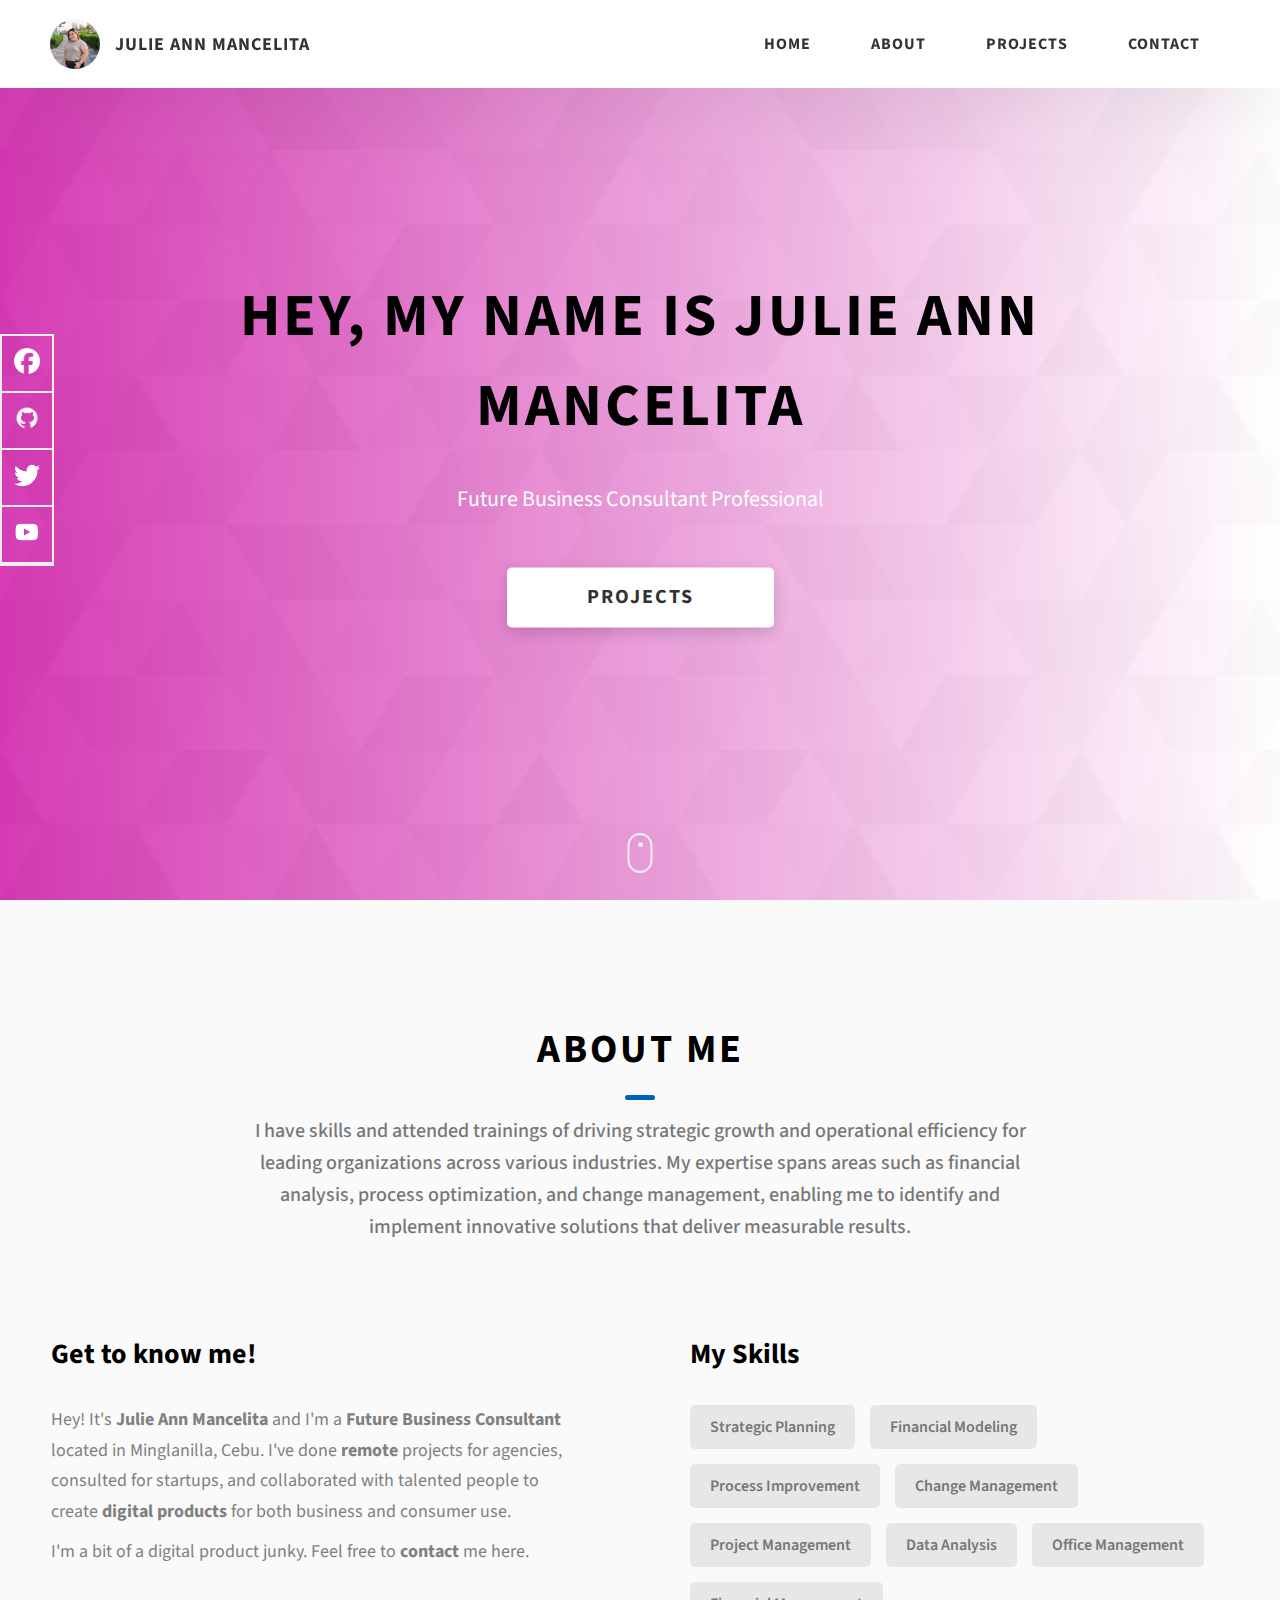
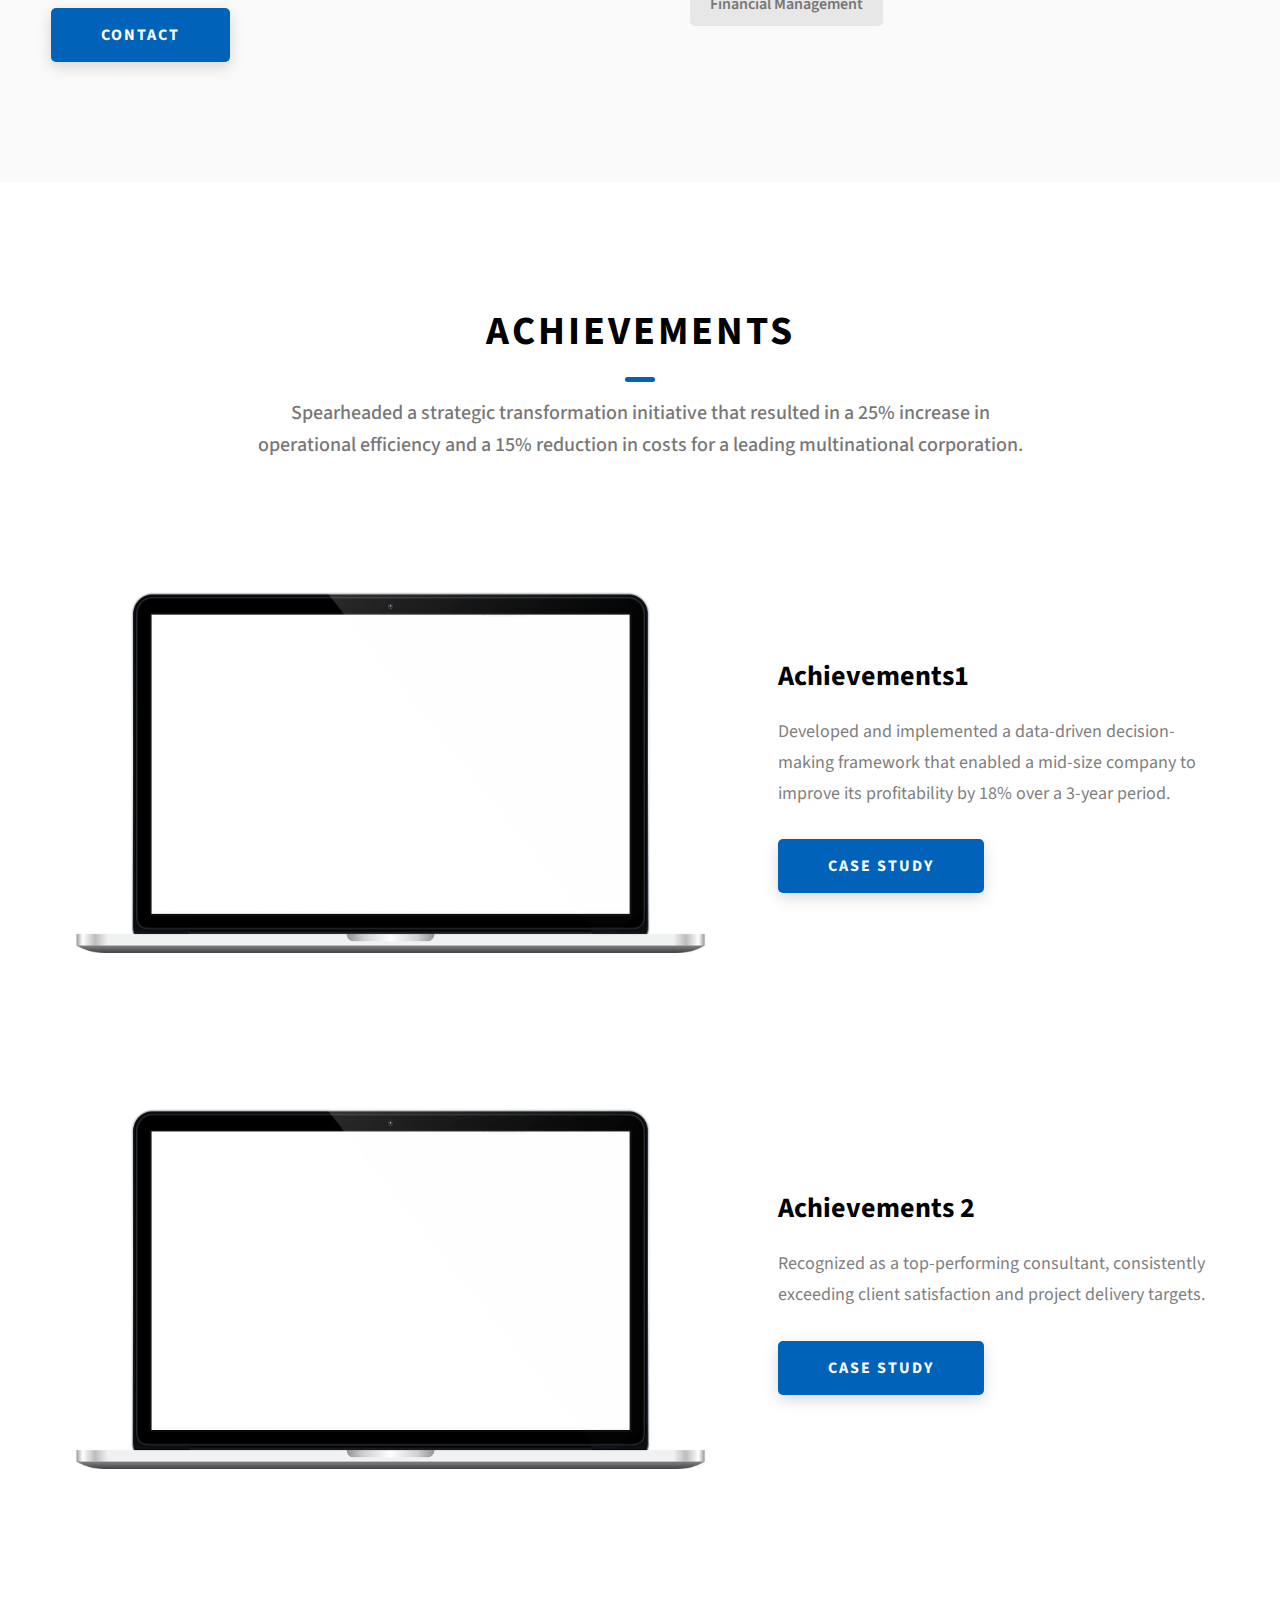
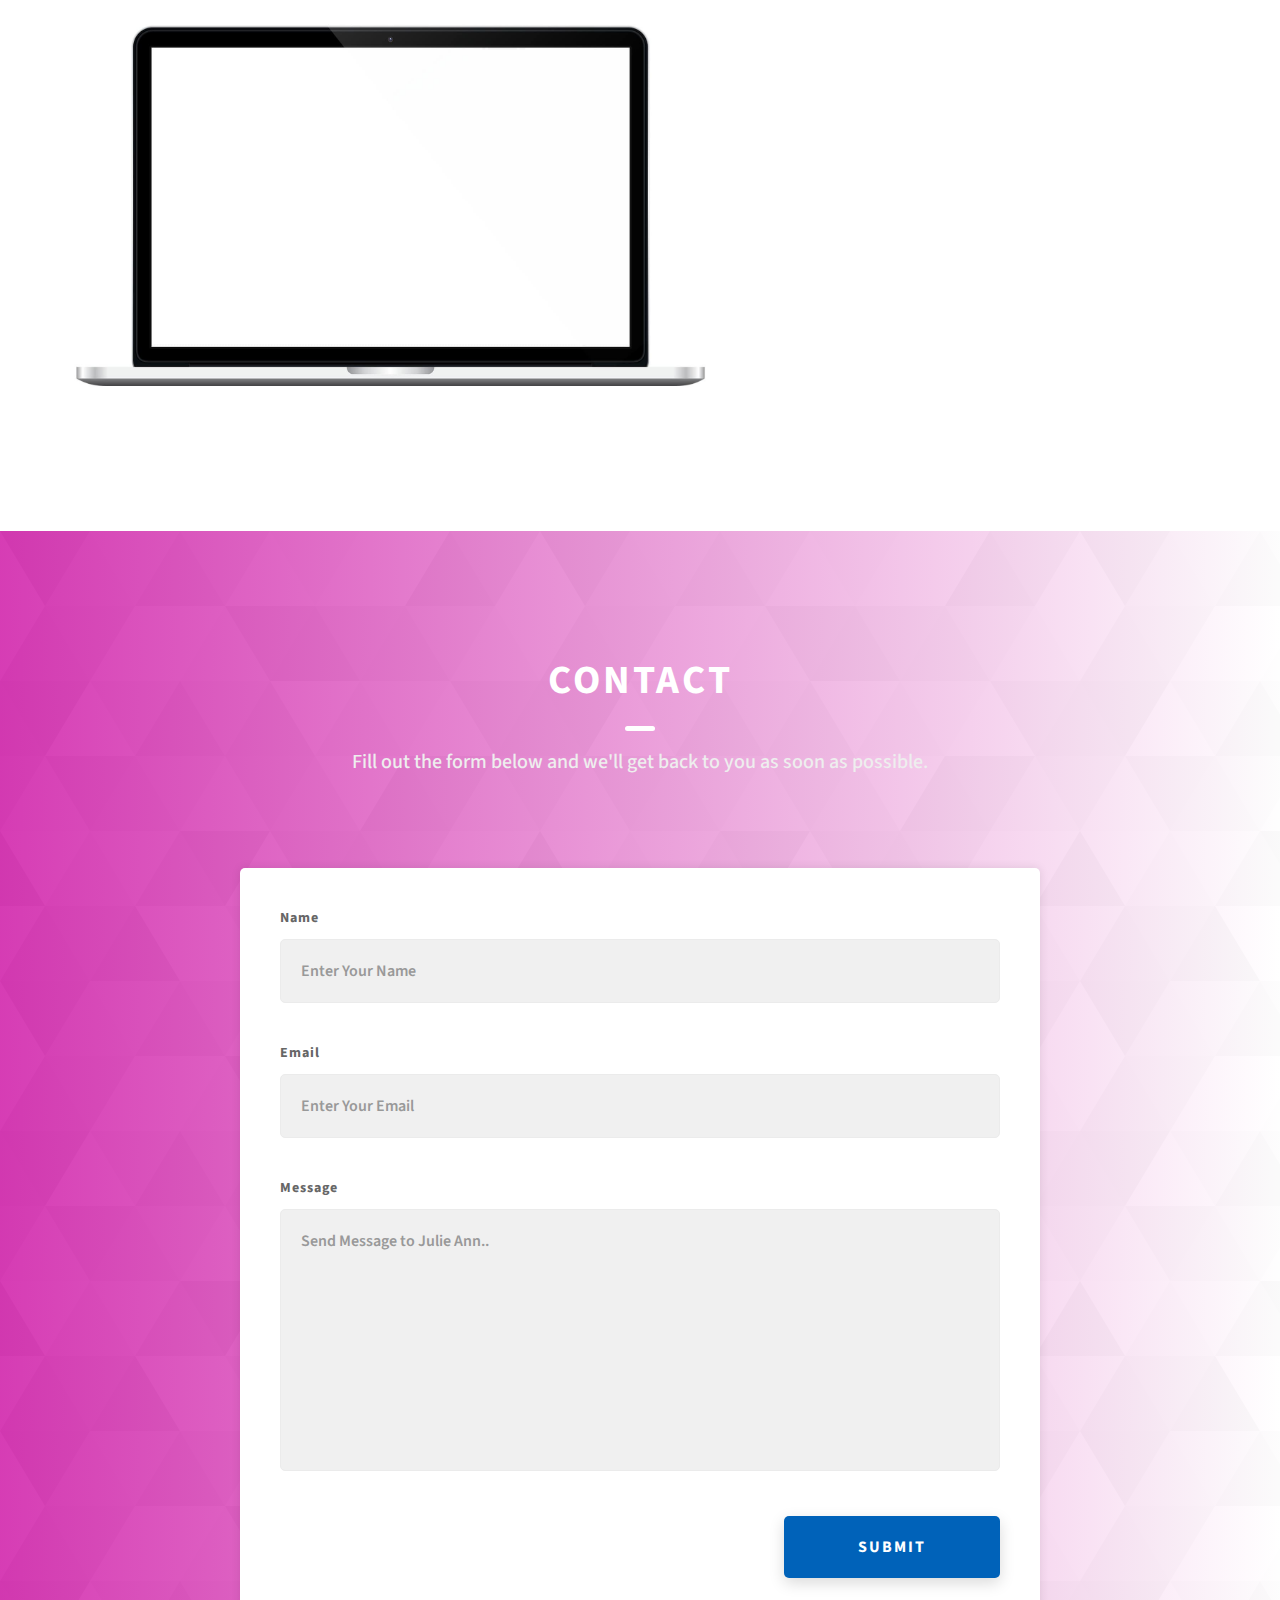
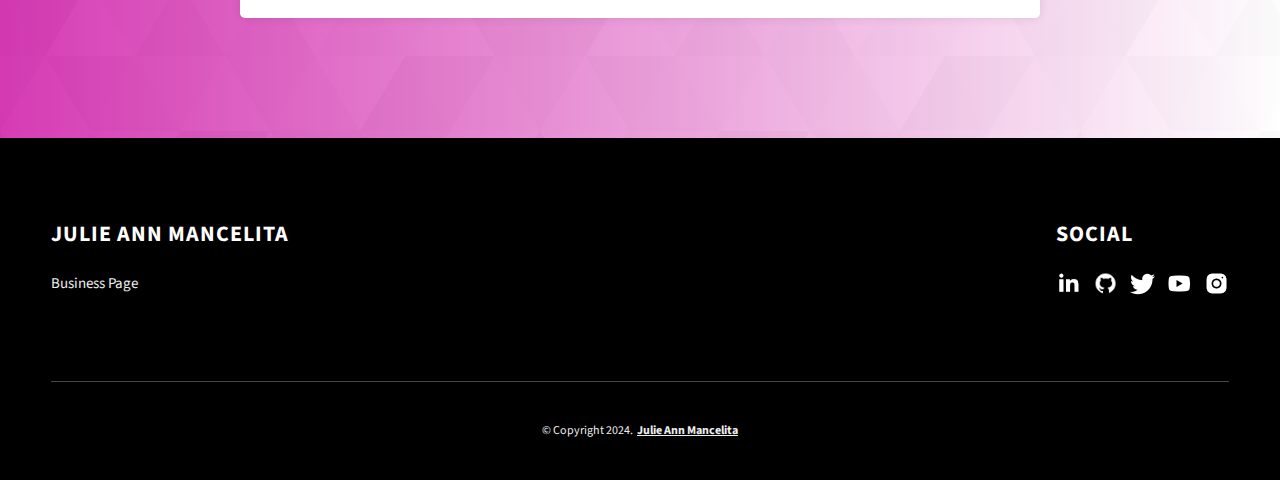
<file: index.html>
<!DOCTYPE html>
<html lang="en">
  <head>
    <meta charset="UTF-8" />
    <meta name="viewport" content="width=device-width, initial-scale=1.0" />
    <meta http-equiv="X-UA-Compatible" content="ie=edge" />
    <title>Julie Ann Mancelita</title>
    <meta name="description" content="Portfolio Template for Developer" />

    <link rel="stylesheet" href="css/style.css" />

    <link rel="preconnect" href="https://fonts.googleapis.com" />
    <link rel="preconnect" href="https://fonts.gstatic.com" crossorigin />
    <link
      href="https://fonts.googleapis.com/css2?family=Source+Sans+Pro:wght@400;600;700;900&display=swap"
      rel="stylesheet"
    />
  </head>
  <body>
    <header class="header">
      <div class="header__content">
        <div class="header__logo-container">
          <div class="header__logo-img-cont">
            <img
              src="./assets/jpeg/julie-ann.jpg"
              alt="Julie Ann Profile Picture"
              class="header__logo-img"
            />
          </div>
          <span class="header__logo-sub">Julie Ann Mancelita</span>
        </div>
        <div class="header__main">
          <ul class="header__links">
            <li class="header__link-wrapper">
              <a href="./index.html" class="header__link"> Home </a>
            </li>
            <li class="header__link-wrapper">
              <a href="./index.html#about" class="header__link">About </a>
            </li>
            <li class="header__link-wrapper">
              <a href="./index.html#projects" class="header__link">
                Projects
              </a>
            </li>
            <li class="header__link-wrapper">
              <a href="./index.html#contact" class="header__link"> Contact </a>
            </li>
          </ul>
          <div class="header__main-ham-menu-cont">
            <img
              src="./assets/svg/ham-menu.svg"
              alt="hamburger menu"
              class="header__main-ham-menu"
            />
            <img
              src="./assets/svg/ham-menu-close.svg"
              alt="hamburger menu close"
              class="header__main-ham-menu-close d-none"
            />
          </div>
        </div>
      </div>
      <div class="header__sm-menu">
        <div class="header__sm-menu-content">
          <ul class="header__sm-menu-links">
            <li class="header__sm-menu-link">
              <a href="./index.html"> Home </a>
            </li>

            <li class="header__sm-menu-link">
              <a href="./index.html#about"> About </a>
            </li>

            <li class="header__sm-menu-link">
              <a href="./index.html#projects"> Projects </a>
            </li>

            <li class="header__sm-menu-link">
              <a href="./index.html#contact"> Contact </a>
            </li>
          </ul>
        </div>
      </div>
    </header>
    <section class="home-hero">
      <div class="home-hero__content">
        <h1 class="heading-primary">Hey, My name is Julie Ann Mancelita</h1>
        <div class="home-hero__info">
          <p class="text-primary">
            Future Business Consultant Professional
          </p>
        </div>
        <div class="home-hero__cta">
          <a href="./#projects" class="btn btn--bg">Projects</a>
        </div>
      </div>
      <div class="home-hero__socials">
        <div class="home-hero__social">
          <a href="https://www.facebook.com/itsmejul15" class="home-hero__social-icon-link">
            <img
              src="./assets/png/fb-ico.png"
              alt="icon"
              class="home-hero__social-icon"
            />
          </a>
        </div>
        <div class="home-hero__social">
          <a href="https://github.com/itsjulieann/" class="home-hero__social-icon-link">
            <img
              src="./assets/png/github-ico.png"
              alt="icon"
              class="home-hero__social-icon"
            />
          </a>
        </div>
        <div class="home-hero__social">
          <a href="#" class="home-hero__social-icon-link">
            <img
              src="./assets/png/twitter-ico.png"
              alt="icon"
              class="home-hero__social-icon"
            />
          </a>
        </div>
        <div class="home-hero__social">
          <a href="#" class="home-hero__social-icon-link">
            <img
              src="./assets/png/yt-ico.png"
              alt="icon"
              class="home-hero__social-icon"
            />
          </a>
        </div>
      </div>
      <div class="home-hero__mouse-scroll-cont">
        <div class="mouse"></div>
      </div>
    </section>
    <section id="about" class="about sec-pad">
      <div class="main-container">
        <h2 class="heading heading-sec heading-sec__mb-med">
          <span class="heading-sec__main">About Me</span>
          <span class="heading-sec__sub">
            I have skills and attended trainings of driving strategic growth and operational efficiency for leading organizations across various industries. My expertise spans areas such as financial analysis, process optimization, and change management, enabling me to identify and implement innovative solutions that deliver measurable results.
          </span>
        </h2>
        <div class="about__content">
          <div class="about__content-main">
            <h3 class="about__content-title">Get to know me!</h3>
            <div class="about__content-details">
              <p class="about__content-details-para">
                Hey! It's
                <strong>Julie Ann Mancelita</strong>
                and I'm a <strong> Future Business Consultant </strong> located in
                Minglanilla, Cebu. I've done
                <strong> remote </strong>
                projects for agencies, consulted for startups, and collaborated
                with talented people to create
                <strong>digital products </strong>
                for both business and consumer use.
              </p>
              <p class="about__content-details-para">
                I'm a bit of a digital product junky. Feel free to
                <strong>contact</strong> me here.
              </p>
            </div>
            <a href="./#contact" class="btn btn--med btn--theme dynamicBgClr"
              >Contact</a
            >
          </div>
          <div class="about__content-skills">
            <h3 class="about__content-title">My Skills</h3>
            <div class="skills">
              <div class="skills__skill">Strategic Planning</div>
              <div class="skills__skill">Financial Modeling</div>
              <div class="skills__skill">Process Improvement</div>
              <div class="skills__skill">Change Management</div>
              <div class="skills__skill">Project Management</div>
              <div class="skills__skill">Data Analysis</div>
              <div class="skills__skill">Office Management</div>
              <div class="skills__skill">Financial Management</div>
            </div>
          </div>
        </div>
      </div>
    </section>
    <section id="projects" class="projects sec-pad">
      <div class="main-container">
        <h2 class="heading heading-sec heading-sec__mb-bg">
          <span class="heading-sec__main">Achievements</span>
          <span class="heading-sec__sub">
            Spearheaded a strategic transformation initiative that resulted in a 25% increase in operational efficiency and a 15% reduction in costs for a leading multinational corporation.
          </span>
        </h2>

        <div class="projects__content">
          <div class="projects__row">
            <div class="projects__row-img-cont">
              <img
                src="./assets/jpeg/project-mockup-example.jpeg"
                alt="Software Screenshot"
                class="projects__row-img"
                loading="lazy"
              />
            </div>
            <div class="projects__row-content">
              <h3 class="projects__row-content-title">Achievements1</h3>
              <p class="projects__row-content-desc">
                Developed and implemented a data-driven decision-making framework that enabled a mid-size company to improve its profitability by 18% over a 3-year period.
              </p>
              <a
                href="./project-1.html"
                class="btn btn--med btn--theme dynamicBgClr"
                target="_blank"
                >Case Study</a
              >
            </div>
          </div>
          <div class="projects__row">
            <div class="projects__row-img-cont">
              <img
                src="./assets/jpeg/project-mockup-example.jpeg"
                alt="Software Screenshot"
                class="projects__row-img"
                loading="lazy"
              />
            </div>
            <div class="projects__row-content">
              <h3 class="projects__row-content-title">Achievements 2</h3>
              <p class="projects__row-content-desc">
                Recognized as a top-performing consultant, consistently exceeding client satisfaction and project delivery targets.
              </p>
              <a
                href="./project-2.html"
                class="btn btn--med btn--theme dynamicBgClr"
                target="_blank"
                >Case Study</a
              >
            </div>
          </div>
          <div class="projects__row">
            <div class="projects__row-img-cont">
              <img
                src="./assets/jpeg/project-mockup-example.jpeg"
                alt="Software Screenshot"
                class="projects__row-img"
                loading="lazy"
              />
            </div>
          </div>
        </div>
      </div>
    </section>
    <section id="contact" class="contact sec-pad dynamicBg">
      <div class="main-container">
        <h2 class="heading heading-sec heading-sec__mb-med">
          <span class="heading-sec__main heading-sec__main--lt">Contact</span>
          <span class="heading-sec__sub heading-sec__sub--lt">
            Fill out the form below and we'll get back to you as soon as possible.
          </span>
        </h2>
        <div class="contact__form-container">
          <form action="#" class="contact__form">
            <div class="contact__form-field">
              <label class="contact__form-label" for="name">Name</label>
              <input
                required
                placeholder="Enter Your Name"
                type="text"
                class="contact__form-input"
                name="name"
                id="name"
              />
            </div>
            <div class="contact__form-field">
              <label class="contact__form-label" for="email">Email</label>
              <input
                required
                placeholder="Enter Your Email"
                type="text"
                class="contact__form-input"
                name="email"
                id="email"
              />
            </div>
            <div class="contact__form-field">
              <label class="contact__form-label" for="message">Message</label>
              <textarea
                required
                cols="30"
                rows="10"
                class="contact__form-input"
                placeholder="Send Message to Julie Ann.."
                name="message"
                id="message"
              ></textarea>
            </div>
            <button type="submit" class="btn btn--theme contact__btn">
              Submit
            </button>
          </form>
        </div>
      </div>
    </section>
    <footer class="main-footer">
      <div class="main-container">
        <div class="main-footer__upper">
          <div class="main-footer__row main-footer__row-1">
            <h2 class="heading heading-sm main-footer__heading-sm">
              <span>Social</span>
            </h2>
            <div class="main-footer__social-cont">
              <a target="_blank" rel="noreferrer" href="#">
                <img
                  class="main-footer__icon"
                  src="./assets/png/linkedin-ico.png"
                  alt="icon"
                />
              </a>
              <a target="_blank" rel="noreferrer" href="#">
                <img
                  class="main-footer__icon"
                  src="./assets/png/github-ico.png"
                  alt="icon"
                />
              </a>
              <a target="_blank" rel="noreferrer" href="#">
                <img
                  class="main-footer__icon"
                  src="./assets/png/twitter-ico.png"
                  alt="icon"
                />
              </a>
              <a target="_blank" rel="noreferrer" href="#">
                <img
                  class="main-footer__icon"
                  src="./assets/png/yt-ico.png"
                  alt="icon"
                />
              </a>
              <a target="_blank" rel="noreferrer" href="#">
                <img
                  class="main-footer__icon main-footer__icon--mr-none"
                  src="./assets/png/insta-ico.png"
                  alt="icon"
                />
              </a>
            </div>
          </div>
          <div class="main-footer__row main-footer__row-2">
            <h4 class="heading heading-sm text-lt"> Julie Ann Mancelita</h4>
            <p class="main-footer__short-desc">
              Business Page
            </p>
          </div>
        </div>

        <!-- If you give me some credit or shoutout here by linking to my website, then it will be a big thing for me and will help me a lot :) -->
        <div class="main-footer__lower">
          &copy; Copyright 2024.
          <a rel="noreferrer" target="_blank" href=#>Julie Ann Mancelita</a
          >
        </div>
      </div>
    </footer>

    <script src="./index.js"></script>
  </body>
</html>
</file>
<file: css/style.css>
/*
0 - 600px:      Phone
600 - 900px:    Tablet portrait
900 - 1200px:   Tablet landscape
[1200 - 1800] is where our normal styles apply
1800px + :      Big desktop
$breakpoint arguement choices:
- phone
- tab-port
- tab-land
- big-desktop

Inside media queries 1em is always 16px i.e 1em = 16px at every screen size only inside media queries
*/
*,
*::after,
*::before {
  margin: 0;
  padding: 0;
  box-sizing: inherit;
  font-family: inherit; }

html {
  font-size: 62.5%;
  scroll-behavior: smooth; }
  @media only screen and (max-width: 75em) {
    html {
      font-size: 59%; } }
  @media only screen and (max-width: 56.25em) {
    html {
      font-size: 56%; } }
  @media only screen and (min-width: 112.5em) {
    html {
      font-size: 65%; } }

body {
  box-sizing: border-box;
  position: relative;
  line-height: 1.5;
  font-family: sans-serif;
  overflow-x: hidden;
  overflow-y: scroll;
  font-family: 'Source Sans Pro', sans-serif; }

a {
  text-decoration: none;
  color: inherit; }

li {
  list-style: none; }

input:focus,
button:focus,
a:focus,
textarea:focus {
  outline: none; }

button {
  border: none;
  cursor: pointer; }

textarea {
  resize: none; }

.heading-primary {
  font-size: 6rem;
  text-transform: uppercase;
  letter-spacing: 3px;
  text-align: center; }
  @media only screen and (max-width: 37.5em) {
    .heading-primary {
      font-size: 4.5rem; } }

.heading-sec__mb-bg {
  margin-bottom: 11rem; }
  @media only screen and (max-width: 56.25em) {
    .heading-sec__mb-bg {
      margin-bottom: 8rem; } }

.heading-sec__mb-med {
  margin-bottom: 9rem; }
  @media only screen and (max-width: 56.25em) {
    .heading-sec__mb-med {
      margin-bottom: 8rem; } }

.heading-sec__main {
  display: block;
  font-size: 4rem;
  text-transform: uppercase;
  letter-spacing: 1px;
  letter-spacing: 3px;
  text-align: center;
  margin-bottom: 3.5rem;
  position: relative; }
  .heading-sec__main--lt {
    color: #fff; }
    .heading-sec__main--lt::after {
      content: '';
      background: #fff !important; }
  .heading-sec__main::after {
    content: '';
    position: absolute;
    top: calc(100% + 1.5rem);
    height: 5px;
    width: 3rem;
    background: #0062b9;
    left: 50%;
    transform: translateX(-50%);
    border-radius: 5px; }
    @media only screen and (max-width: 37.5em) {
      .heading-sec__main::after {
        top: calc(100% + 1.2rem); } }

.heading-sec__sub {
  display: block;
  text-align: center;
  color: #777;
  font-size: 2rem;
  font-weight: 500;
  max-width: 80rem;
  margin: auto;
  line-height: 1.6; }
  @media only screen and (max-width: 37.5em) {
    .heading-sec__sub {
      font-size: 1.8rem; } }
  .heading-sec__sub--lt {
    color: #eee; }

.heading-sm {
  font-size: 2.2rem;
  text-transform: uppercase;
  letter-spacing: 1px; }

.main-container {
  max-width: 120rem;
  margin: auto;
  width: 92%; }

.btn {
  background: #fff;
  color: #333;
  text-transform: uppercase;
  letter-spacing: 2px;
  display: inline-block;
  font-weight: 700;
  border-radius: 5px;
  box-shadow: 0 5px 15px 0 rgba(0, 0, 0, 0.15);
  transition: transform .3s; }
  .btn:hover {
    transform: translateY(-3px); }
  .btn--bg {
    padding: 1.5rem 8rem;
    font-size: 2rem; }
  .btn--med {
    padding: 1.5rem 5rem;
    font-size: 1.6rem; }
  .btn--theme {
    background: #0062b9;
    color: #fff; }
  .btn--theme-inv {
    color: #0062b9;
    background: #fff;
    border: 2px solid #0062b9;
    box-shadow: none;
    padding: calc(1.5rem - 2px) calc(5rem - 2px); }

.sec-pad {
  padding: 12rem 0; }
  @media only screen and (max-width: 56.25em) {
    .sec-pad {
      padding: 8rem 0; } }

.text-primary {
  color: #fff;
  font-size: 2.2rem;
  text-align: center;
  width: 100%;
  line-height: 1.6; }
  @media only screen and (max-width: 37.5em) {
    .text-primary {
      font-size: 2rem; } }

.d-none {
  display: none; }

.home-hero {
  color: #000000;
  background: linear-gradient(to right, rgba(204, 12, 162, 0.8), rgba(255, 255, 255, 0.8)), url(../../assets/svg/common-bg.svg);
  background-position: center;
  height: 100vh;
  min-height: 80rem;
  max-height: 120rem;
  position: relative; }
  @media only screen and (max-width: 37.5em) {
    .home-hero {
      height: unset;
      min-height: unset; } }
  .home-hero__socials {
    position: absolute;
    top: 50%;
    border: 2px solid #eee;
    border-left: 2px solid #eee;
    transform: translateY(-50%); }
    @media only screen and (max-width: 56.25em) {
      .home-hero__socials {
        display: none; } }
  .home-hero__mouse-scroll-cont {
    position: absolute;
    bottom: 3%;
    left: 50%;
    transform: translateX(-50%); }
    @media only screen and (max-width: 37.5em) {
      .home-hero__mouse-scroll-cont {
        display: none; } }
  .home-hero__social {
    width: 5rem; }
  .home-hero__social-icon-link {
    width: 100%;
    display: block;
    padding: 1.2rem;
    border-bottom: 2px solid #eee;
    transition: background .3s; }
    .home-hero__social-icon-link:hover {
      background: rgba(255, 255, 255, 0.1); }
    .home-hero__social-icon-link--bd-none {
      border-bottom: 0; }
  .home-hero__social-icon {
    width: 100%; }
  .home-hero__content {
    position: absolute;
    top: 50%;
    left: 50%;
    transform: translate(-50%, -50%);
    max-width: 90rem;
    width: 92%; }
    @media only screen and (max-width: 37.5em) {
      .home-hero__content {
        padding: 19rem 0 13rem 0;
        margin: auto;
        position: static;
        transform: translate(0, 0); } }
  .home-hero__info {
    margin: 3rem auto 0 auto;
    max-width: 80rem; }
  .home-hero__cta {
    margin-top: 5rem;
    text-align: center; }

.about {
  background: #fafafa; }
  .about__content {
    display: grid;
    grid-template-columns: 1fr 1fr;
    grid-gap: 10rem; }
    @media only screen and (max-width: 56.25em) {
      .about__content {
        grid-template-columns: 1fr;
        grid-gap: 8rem; } }
    .about__content-title {
      font-weight: 700;
      font-size: 2.8rem;
      margin-bottom: 3rem; }
      @media only screen and (max-width: 37.5em) {
        .about__content-title {
          font-size: 2.4rem; } }
    .about__content-details-para {
      font-size: 1.8rem;
      color: grey;
      max-width: 60rem;
      line-height: 1.7;
      margin-bottom: 1rem; }
      .about__content-details-para--hl {
        font-weight: 700;
        margin: 0 3px; }
      .about__content-details-para:last-child {
        margin-bottom: 4rem; }

.projects__row {
  display: grid;
  grid-template-columns: 1.5fr 1fr;
  grid-gap: 5rem;
  margin-bottom: 11rem; }
  @media only screen and (max-width: 56.25em) {
    .projects__row {
      grid-template-columns: 1fr;
      grid-gap: 2rem;
      margin-bottom: 8rem; } }
  @media only screen and (max-width: 56.25em) {
    .projects__row {
      text-align: center; } }
  .projects__row:last-child {
    margin-bottom: 0; }
  .projects__row-img-cont {
    overflow: hidden; }
  .projects__row-img {
    width: 100%;
    display: block;
    object-fit: cover; }
  .projects__row-content {
    padding: 2rem 0;
    display: flex;
    justify-content: center;
    flex-direction: column;
    align-items: flex-start; }
    @media only screen and (max-width: 56.25em) {
      .projects__row-content {
        align-items: center; } }
    .projects__row-content-title {
      font-weight: 700;
      font-size: 2.8rem;
      margin-bottom: 2rem; }
      @media only screen and (max-width: 37.5em) {
        .projects__row-content-title {
          font-size: 2.4rem; } }
    .projects__row-content-desc {
      font-size: 1.8rem;
      color: grey;
      max-width: 60rem;
      line-height: 1.7;
      margin-bottom: 3rem; }
      @media only screen and (max-width: 37.5em) {
        .projects__row-content-desc {
          font-size: 1.7rem; } }

.contact {
  background: linear-gradient(to right, rgba(204, 12, 162, 0.8), rgba(255, 255, 255, 0.8)), url(../../assets/svg/common-bg.svg);
  background-size: cover;
  background-position: center; }
  .contact__form-container {
    box-shadow: 0 0 10px rgba(0, 0, 0, 0.1);
    background: white;
    padding: 4rem;
    margin-top: 6rem;
    max-width: 80rem;
    text-align: right;
    width: 95%;
    border-radius: 5px;
    margin: 5rem auto 0 auto; }
    @media only screen and (max-width: 37.5em) {
      .contact__form-container {
        padding: 3rem; } }
  .contact__form-field {
    margin-bottom: 4rem; }
    @media only screen and (max-width: 37.5em) {
      .contact__form-field {
        margin-bottom: 3rem; } }
  .contact__form-label {
    color: #666;
    font-size: 1.4rem;
    letter-spacing: 1px;
    font-weight: 700;
    margin-bottom: 1rem;
    display: block;
    text-align: left; }
  .contact__form-input {
    color: #333;
    padding: 2rem;
    width: 100%;
    border: 1px solid #ebebeb;
    font-size: 1.6rem;
    letter-spacing: 0px;
    background: #f0f0f0;
    border-radius: 5px;
    font-weight: 600;
    /* Code for Modern Browsers */
    /* Code for WebKit, Blink, Edge */
    /* Code for Internet Explorer 10-11 */
    /* Code for Microsoft Edge */
    /* Code for Mozilla Firefox 4 to 18 */
    /* Code for Mozilla Firefox 19+ */ }
    .contact__form-input::placeholder {
      color: #999;
      font-weight: 600;
      font-size: 1.6rem; }
    .contact__form-input::-webkit-input-placeholder {
      color: #999;
      font-weight: 600;
      font-size: 1.6rem; }
    .contact__form-input:-ms-input-placeholder {
      color: #999;
      font-weight: 600;
      font-size: 1.6rem; }
    .contact__form-input::-ms-input-placeholder {
      color: #999;
      font-weight: 600;
      font-size: 1.6rem; }
    .contact__form-input:-moz-placeholder {
      opacity: 1;
      color: #999;
      font-weight: 600;
      font-size: 1.6rem; }
    .contact__form-input::-moz-placeholder {
      opacity: 1;
      color: #999;
      font-weight: 600;
      font-size: 1.6rem; }
  .contact__btn {
    width: 30%;
    padding: 2rem 4rem;
    font-size: 1.6rem; }
    @media only screen and (max-width: 37.5em) {
      .contact__btn {
        width: 100%; } }

.project-cs-hero {
  color: #fff;
  background: linear-gradient(to right, rgba(0, 98, 185, 0.8), rgba(0, 98, 185, 0.8)), url(../../assets/svg/common-bg.svg);
  background-size: cover;
  background-position: center;
  position: relative; }
  @media only screen and (max-width: 37.5em) {
    .project-cs-hero {
      height: unset;
      min-height: unset; } }
  .project-cs-hero__content {
    padding: 25rem 0 17rem 0;
    max-width: 90rem;
    width: 92%;
    margin: auto; }
    @media only screen and (max-width: 37.5em) {
      .project-cs-hero__content {
        padding: 19rem 0 13rem 0;
        margin: auto;
        position: static;
        transform: translate(0, 0); } }
  .project-cs-hero__info {
    margin: 3rem auto 0 auto;
    max-width: 80rem; }
  .project-cs-hero__cta {
    margin-top: 5rem;
    text-align: center; }

.project-details__content {
  padding: 8rem 0;
  max-width: 90rem;
  margin: auto; }
  .project-details__content-title {
    font-weight: 700;
    font-size: 2.8rem;
    margin-bottom: 3rem; }
    @media only screen and (max-width: 37.5em) {
      .project-details__content-title {
        font-size: 2.4rem; } }

.project-details__showcase-img-cont {
  width: 100%;
  margin-bottom: 6rem; }

.project-details__showcase-img {
  width: 100%; }

.project-details__content-main {
  width: 100%;
  max-width: 70rem;
  margin: auto; }

.project-details__desc {
  margin: 0 0 7rem 0; }
  .project-details__desc-para {
    font-size: 1.8rem;
    line-height: 1.7;
    color: grey;
    margin-bottom: 2rem; }

.project-details__tools-used {
  margin: 0 0 7rem 0; }
  .project-details__tools-used-list {
    display: flex;
    flex-wrap: wrap; }
  .project-details__tools-used-item {
    padding: 1rem 2rem;
    margin-bottom: 1.5rem;
    margin-right: 1.5rem;
    font-size: 1.6rem;
    background: rgba(153, 153, 153, 0.2);
    border-radius: 5px;
    font-weight: 600;
    color: #777; }

.project-details__links {
  margin: 0 0; }
  .project-details__links-btn {
    margin-right: 2rem; }
    @media only screen and (max-width: 37.5em) {
      .project-details__links-btn {
        margin-right: 0;
        width: 70%;
        margin-bottom: 2rem;
        text-align: center; } }
    .project-details__links-btn:last-child {
      margin: 0; }
      @media only screen and (max-width: 37.5em) {
        .project-details__links-btn:last-child {
          margin: 0; } }

.header {
  position: fixed;
  width: 100%;
  z-index: 1000;
  background: #000;
  background: #fff;
  box-shadow: 0 10px 100px rgba(0, 0, 0, 0.1); }
  .header__content {
    display: flex;
    align-items: center;
    justify-content: space-between;
    padding: 1rem 5rem; }
    @media only screen and (max-width: 56.25em) {
      .header__content {
        padding: 0 2rem; } }
  .header__logo-container {
    display: flex;
    align-items: center;
    cursor: pointer;
    color: #333;
    transition: color .3s; }
    .header__logo-container:hover {
      color: #0062b9; }
  .header__logo-img-cont {
    width: 5rem;
    height: 5rem;
    border-radius: 50px;
    overflow: hidden;
    margin-right: 1.5rem;
    background: #0062b9; }
    @media only screen and (max-width: 56.25em) {
      .header__logo-img-cont {
        width: 4.5rem;
        height: 4.5rem;
        margin-right: 1.2rem; } }
  .header__logo-img {
    width: 100%;
    height: 100%;
    object-fit: cover;
    object-position: center;
    display: block; }
  .header__logo-sub {
    font-size: 1.8rem;
    text-transform: uppercase;
    font-weight: 700;
    letter-spacing: 1px; }
  .header__links {
    display: flex; }
    @media only screen and (max-width: 37.5em) {
      .header__links {
        display: none; } }
  .header__link {
    padding: 2.2rem 3rem;
    display: inline-block;
    font-size: 1.6rem;
    color: #333;
    text-transform: uppercase;
    letter-spacing: 1px;
    font-weight: 700;
    transition: color .3s; }
    .header__link:hover {
      color: #0062b9; }
    @media only screen and (max-width: 56.25em) {
      .header__link {
        padding: 3rem 1.8rem;
        font-size: 1.5rem; } }
  .header__main-ham-menu-cont {
    display: none;
    width: 3rem;
    padding: 2.2rem 0; }
    @media only screen and (max-width: 37.5em) {
      .header__main-ham-menu-cont {
        display: block; } }
  .header__main-ham-menu {
    width: 100%; }
  .header__main-ham-menu-close {
    width: 100%; }
  .header__sm-menu {
    background: #fff;
    position: absolute;
    width: 100%;
    top: 100%;
    visibility: hidden;
    opacity: 0;
    transition: all .3s;
    box-shadow: 0px 5px 5px 0px rgba(0, 0, 0, 0.1);
    -webkit-box-shadow: 0px 5px 5px 0px rgba(0, 0, 0, 0.1);
    -moz-box-shadow: 0px 5px 5px 0px rgba(0, 0, 0, 0.1); }
    .header__sm-menu--active {
      visibility: hidden;
      opacity: 0; }
      @media only screen and (max-width: 37.5em) {
        .header__sm-menu--active {
          visibility: visible;
          opacity: 1; } }
  .header__sm-menu-link a {
    display: block;
    text-decoration: none;
    padding: 2.5rem 3rem;
    font-size: 1.6rem;
    color: #333;
    text-align: right;
    border-bottom: 1px solid #eee;
    font-weight: 700;
    text-transform: uppercase;
    letter-spacing: 2px;
    transition: color .3s; }
    .header__sm-menu-link a:hover {
      color: #0062b9; }
  .header__sm-menu-link:first-child a {
    border-top: 1px solid #eee; }
  .header__sm-menu-link-last {
    border-bottom: 0; }

.main-footer {
  background: #000;
  color: #fff; }
  .main-footer__upper {
    display: flex;
    justify-content: space-between;
    padding: 8rem 0; }
    @media only screen and (max-width: 56.25em) {
      .main-footer__upper {
        padding: 6rem 0; } }
    @media only screen and (max-width: 37.5em) {
      .main-footer__upper {
        display: block; } }
  .main-footer__row-1 {
    order: 2; }
    @media only screen and (max-width: 56.25em) {
      .main-footer__row-1 {
        margin-bottom: 5rem; } }
  .main-footer__row-2 {
    width: 40%;
    order: 1;
    max-width: 50rem; }
    @media only screen and (max-width: 56.25em) {
      .main-footer__row-2 {
        width: 100%; } }
  .main-footer__short-desc {
    margin-top: 2rem;
    color: #eee;
    font-size: 1.5rem;
    line-height: 1.7; }
  .main-footer__social-cont {
    margin-top: 2rem; }
  .main-footer__icon {
    margin-right: 1rem;
    width: 2.5rem; }
    .main-footer__icon--mr-none {
      margin-right: 0; }
  .main-footer__lower {
    padding: 4rem 0;
    border-top: 1px solid #444;
    color: #eee;
    font-size: 1.2rem;
    text-align: left;
    text-align: center; }
    .main-footer__lower a {
      text-decoration: underline;
      font-weight: bold;
      margin-left: 2px; }
    @media only screen and (max-width: 56.25em) {
      .main-footer__lower {
        padding: 3.5rem 0; } }

.skills {
  display: flex;
  flex-wrap: wrap; }
  .skills__skill {
    padding: 1rem 2rem;
    margin-bottom: 1.5rem;
    margin-right: 1.5rem;
    font-size: 1.6rem;
    background: rgba(153, 153, 153, 0.2);
    border-radius: 5px;
    font-weight: 600;
    color: #777; }

.mouse {
  width: 25px;
  height: 40px;
  border: 2px solid #eee;
  border-radius: 60px;
  position: relative;
  overflow: hidden; }
  .mouse::before {
    content: '';
    width: 5px;
    height: 5px;
    position: absolute;
    top: 7px;
    left: 50%;
    transform: translateX(-50%);
    background-color: #eee;
    border-radius: 50%;
    opacity: 1;
    animation: wheel 1.3s infinite;
    -webkit-animation: wheel 1.3s infinite; }

@keyframes wheel {
  to {
    opacity: 0;
    top: 27px; } }

@-webkit-keyframes wheel {
  to {
    opacity: 0;
    top: 27px; } }
</file>
